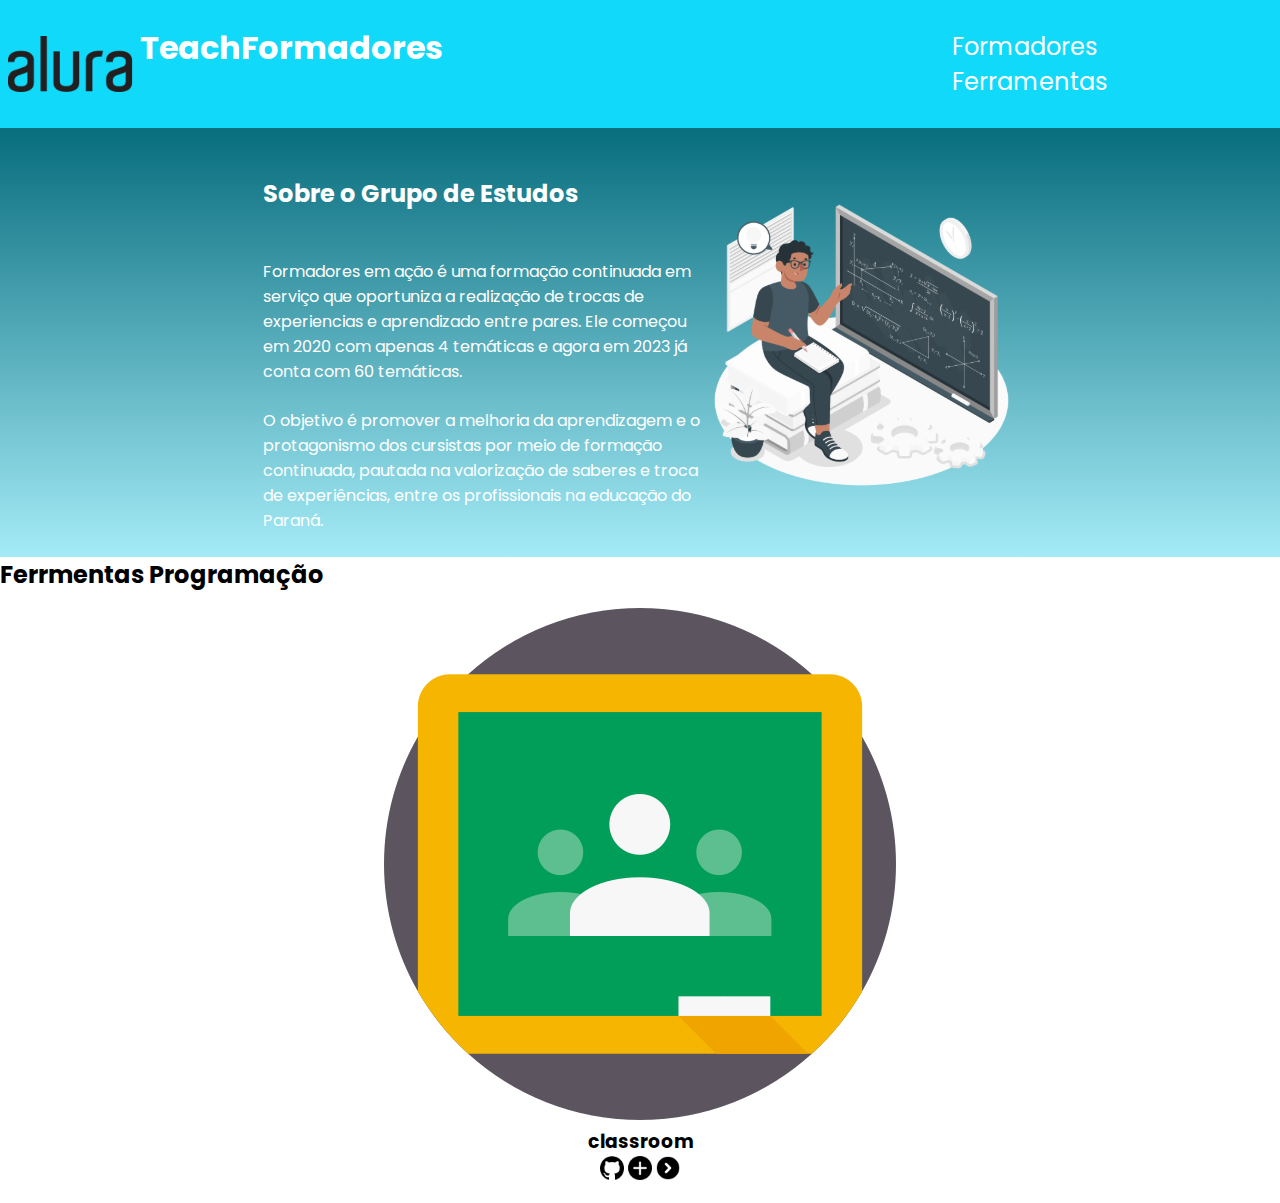
<file: index.html>
<!DOCTYPE html>
<html lang="en-pt-br">

<head>
    <meta charset="UTF-8">
    <meta name="viewport" content="width=device-width, initial-scale=1.0">
    <title>formadores</title>
    <link rel="stylesheet" href="style.css">
    <link rel="preconnect" href="https://fonts.googleapis.com">
    <link rel="preconnect" href="https://fonts.gstatic.com" crossorigin>
    <link href="https://fonts.googleapis.com/css2?family=Poppins:wght@400;700&display=swap" rel="stylesheet">
</head>

<body>
    <header class="cabecalho">
        <div class="div-cabecalho-logo">
            <img class="cabecalho-imagem" src="alura.png" alt="alura">
            <h1 class="cabecalho-titulo">TeachFormadores</h1>
        </div>

        <ul class="cabecalho-lista">
            <li class="cabecalho-lista-item">Formadores</li>
            <li class="cabecalho-lista-item">Ferramentas</li>
        </ul>
    </header>
    <section class="escola">
        <div class="escola-div-conteudo">
            <h2 class="escola-titulo"> Sobre o Grupo de Estudos</h2>
            <p class="escola-texto-um"> Formadores em ação é uma formação continuada em serviço que oportuniza a
                realização
                de trocas de experiencias e aprendizado entre pares.
                Ele começou em 2020 com apenas 4 temáticas e agora em 2023 já conta com 60 temáticas.</p>
            <p class="escola-texto-dois"> O objetivo é promover a melhoria da aprendizagem e o protagonismo dos
                cursistas
                por meio de formação continuada, pautada na valorização de saberes e troca de experiências, entre os
                profissionais na educação do Paraná.</p>
        </div>
        <img class="escola-imagem" src="meninocomputador.svg" alt="Menino sentado estutando">
    </section>
    <section class="Ferramentas">
        <h2 class="ferramentas-titulo">Ferrmentas Programação</h2>
        <div class="ferramentas-div">
            <img src="classroom.png" alt="feramentas-imagem">
            <h3 class="ferramentas-nome">classroom</h3>
            <img src="github.png" alt="Logo Git Hub" class="ferramentas-icone">
            <img src="iconemais.png" alt="sinal de mais" class="ferramentas-icone">
            <img src="iconeseta.png" alt="sinal de seta" class="ferramentas-icone">
    </section>
    </div>
    </section>

</body>

</html>
</file>
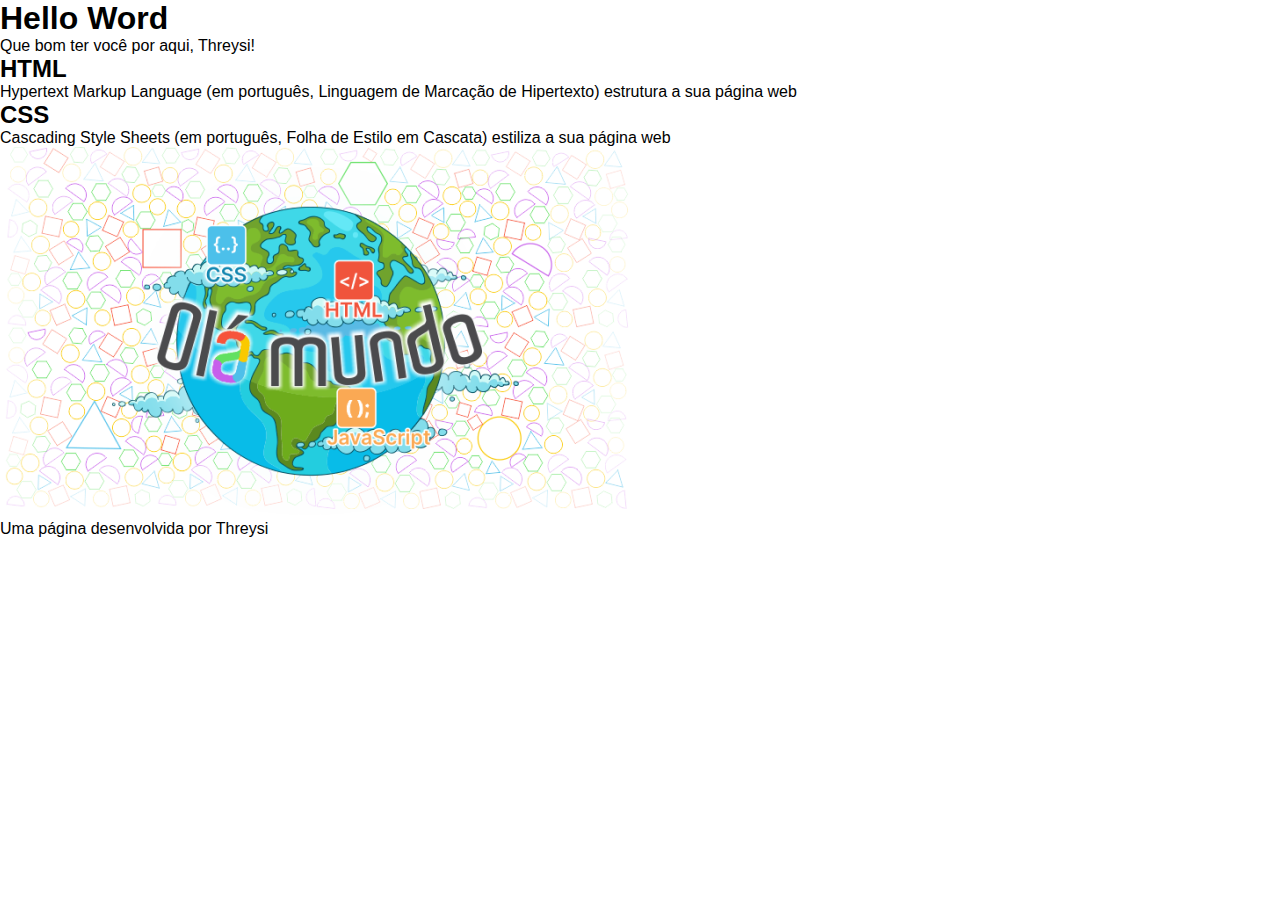
<file: ex001.html>
<!DOCTYPE html>
<html lang="en">
<head>
    <meta charset="UTF-8">
    <meta http-equiv="X-UA-Compatible" content="IE=edge">
    <meta name="viewport" content="width=device-width, initial-scale=1.0">
    <title>HELLO WORLD</title>
    <link rel="stylesheet" href="style.css">
</head>
<body>
    <header>
        <h1>Hello Word</h1>
        <p>Que bom ter você por aqui, <span id="nome-usuário"> Threysi! </span></p>
    </header>

    <section>
        <h2>HTML</h2>
        <p><span class="texto-inglês"> Hypertext Markup Language</span> (em português, Linguagem de Marcação de Hipertexto) estrutura a sua página web
        </p>
        <h2>CSS</h2>
        <P><span class="texto-inglês"> Cascading Style Sheets</span> (em português, Folha de Estilo em Cascata) estiliza a sua página web</P>
        <img src="Olá Mundo.png">
    </section>
    
    <footer>

        <p>Uma página desenvolvida por Threysi</p>
        

    </footer>

</body>
</html>
</file>
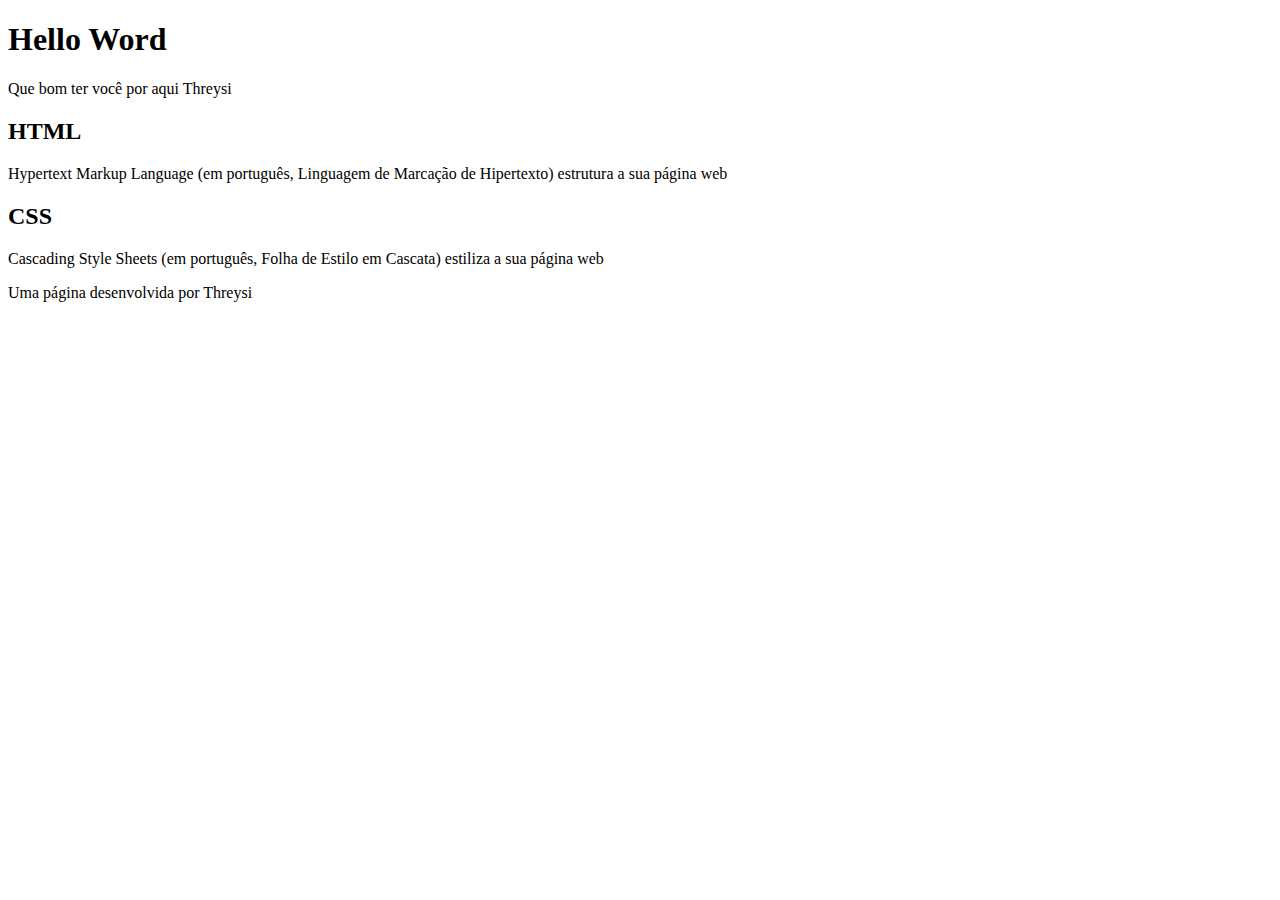
<file: aula/ex001.html>
<!DOCTYPE html>
<html lang="en">
<head>
    <meta charset="UTF-8">
    <meta http-equiv="X-UA-Compatible" content="IE=edge">
    <meta name="viewport" content="width=device-width, initial-scale=1.0">
    <title>HELLO WORLD</title>
</head>
<body>
    <header>
        <h1>Hello Word</h1>
        <p>Que bom ter você por aqui Threysi</p>
    </header>

    <section>
        <h2>HTML</h2>
        <p>Hypertext Markup Language (em português, Linguagem de Marcação de Hipertexto) estrutura a sua página web
        </p>
        <h2>CSS</h2>
        <P>Cascading Style Sheets (em português, Folha de Estilo em Cascata) estiliza a sua página web</P>
    </section>
    
    <footer>
        
        <p>Uma página desenvolvida por Threysi</p>
        

    </footer>

</body>
</html>
</file>
<file: style.css>
*{
    margin: 0;
    padding: 0;
}
body{
    font-family: "Poppins", sans-serif;
}
.cabecalho{
background-color: #10d9fa;
color:#FFFFFF;
display: flex;
justify-content: space-around;
align-items: center;
padding: 24px 0;
}
.cabecalho-imagem{
    width: 15%;
}
.cabecalho-lista-item{
    display: inline-block;
    margin: 0 16px;
    font-size: 24px;
}
.div-cabecalho-logo{
    display: flex;
}
.cabecalho-titulo{
    padding-top: 20px 0;
}
.meninocomputador{
    width: 15%; 
}
.escola{
    background-image: linear-gradient(#086D7D, #A4EBF7);
    color: white;
    display: flex;
    justify-content: center;
    align-items: center;
    padding: 24px 0;
}
.escola-titulo{
    padding: 24px 0;
}
.escola-texto-um{
    padding: 24px 0;
}
.escola-div-conteudo{
    width: 35%;
}
.ferramentas-imagem{
    width: 120px;
}
.ferramentas-icone{
    width: 24px;
}
.ferramentas-div{
    text-align: center;
    padding: 16px 0;
}
</file>
